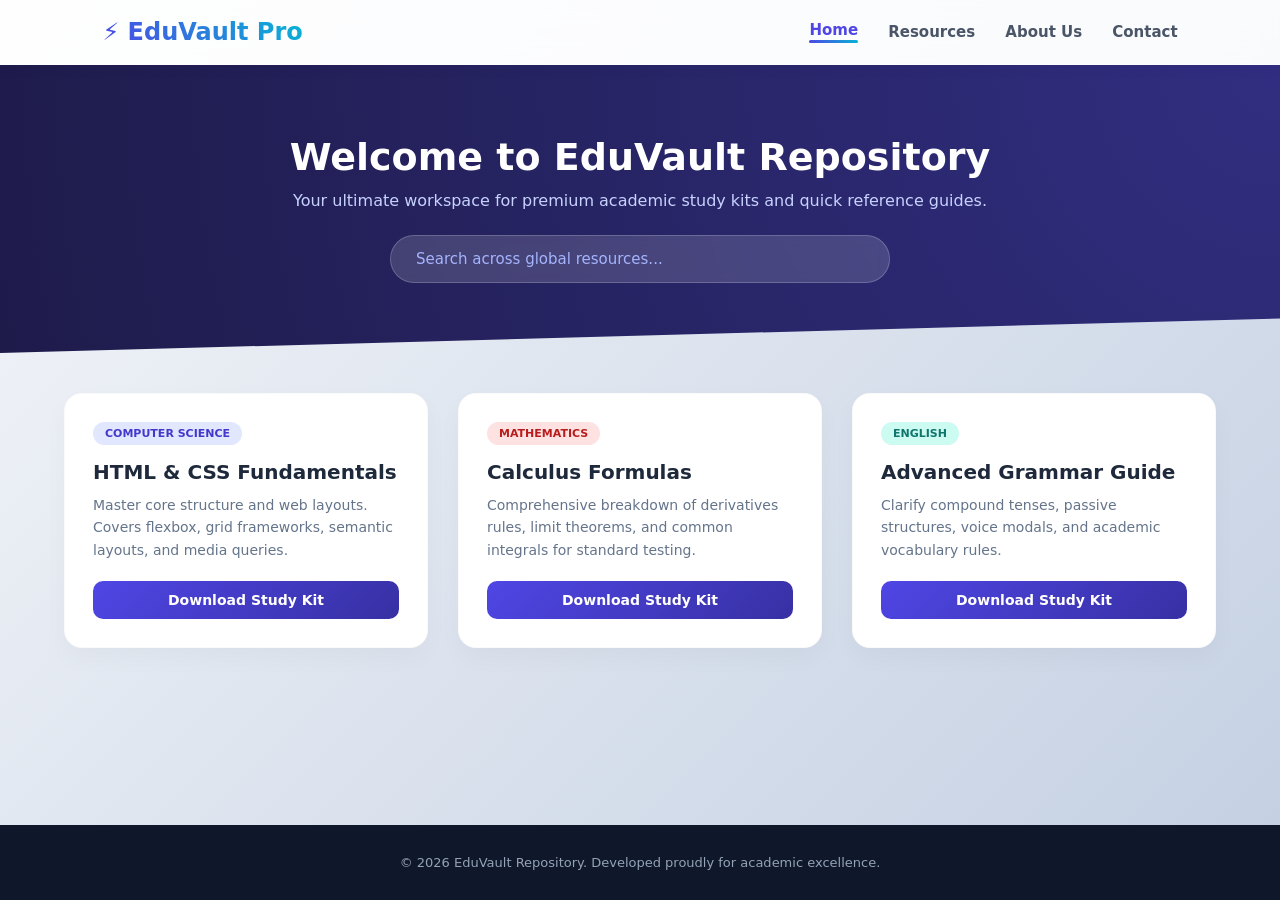
<file: index.html>
<!DOCTYPE html>
<html lang="en">
<head>
    <meta charset="UTF-8">
    <meta name="viewport" content="width=device-width, initial-scale=1.0">
    <title>EduVault Pro | Home</title>
    <link rel="stylesheet" href="style.css">
</head>
<body>
    <header>
        <a href="index.html" class="logo">⚡ EduVault Pro</a>
        <nav>
            <a href="index.html" class="active">Home</a>
            <a href="resources.html">Resources</a>
            <a href="about.html">About Us</a>
            <a href="contact.html">Contact</a>
        </nav>
    </header>

    <section class="hero-section">
        <h1>Welcome to EduVault Repository</h1>
        <p>Your ultimate workspace for premium academic study kits and quick reference guides.</p>
        <div class="search-box"><input type="text" placeholder="Search across global resources..."></div>
    </section>
    
    <div class="container">
        <div class="card">
            <div class="badge tech">Computer Science</div>
            <h3>HTML & CSS Fundamentals</h3>
            <p>Master core structure and web layouts. Covers flexbox, grid frameworks, semantic layouts, and media queries.</p>
            <a href="#" class="btn">Download Study Kit</a>
        </div>
        <div class="card">
            <div class="badge math">Mathematics</div>
            <h3>Calculus Formulas</h3>
            <p>Comprehensive breakdown of derivatives rules, limit theorems, and common integrals for standard testing.</p>
            <a href="#" class="btn">Download Study Kit</a>
        </div>
        <div class="card">
            <div class="badge lang">English</div>
            <h3>Advanced Grammar Guide</h3>
            <p>Clarify compound tenses, passive structures, voice modals, and academic vocabulary rules.</p>
            <a href="#" class="btn">Download Study Kit</a>
        </div>
    </div>

    <footer><p>&copy; 2026 EduVault Repository. Developed proudly for academic excellence.</p></footer>
</body>
</html>
</file>
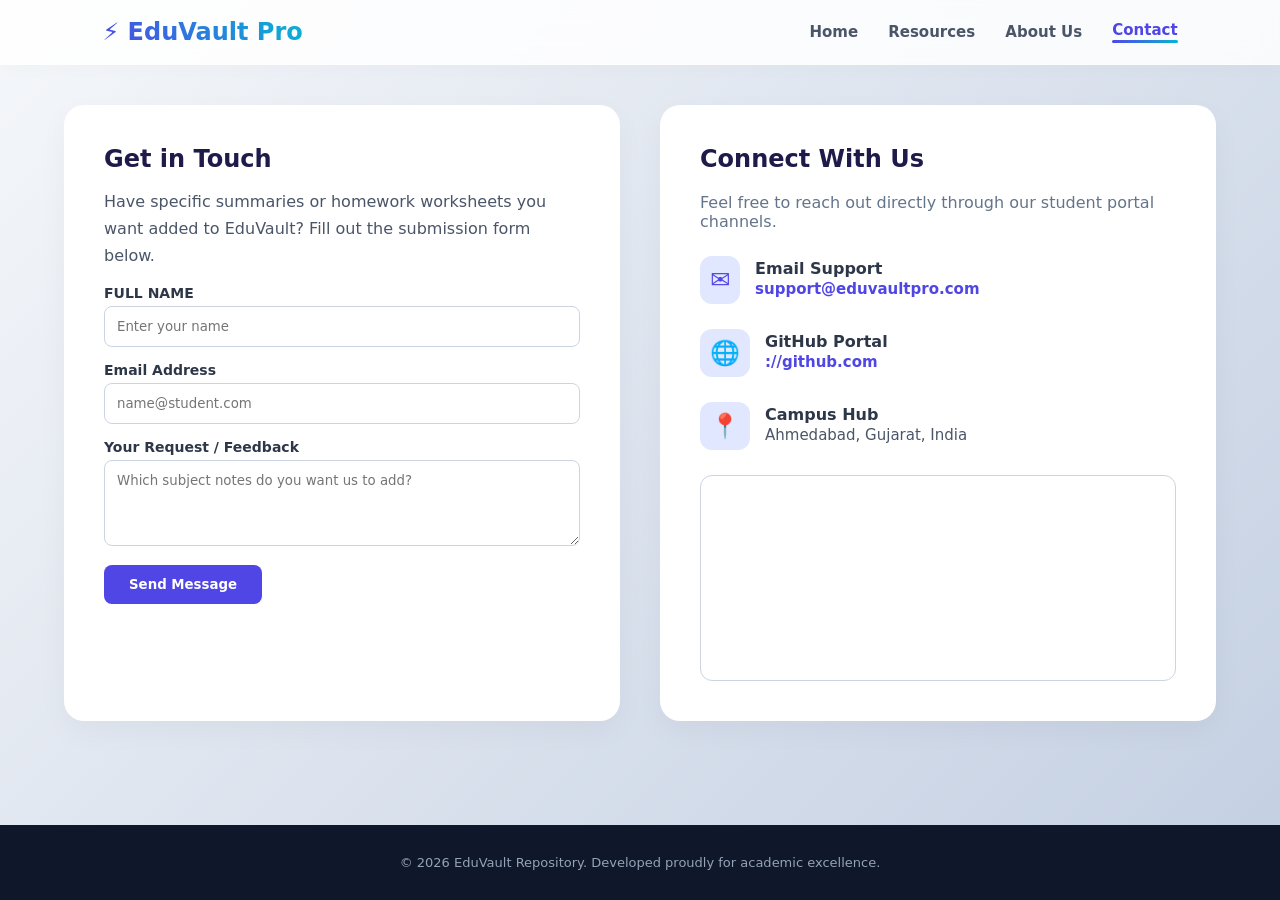
<file: contact.html>
<!DOCTYPE html>
<html lang="en">
<head>
    <meta charset="UTF-8">
    <meta name="viewport" content="width=device-width, initial-scale=1.0">
    <title>EduVault Pro | Contact Us</title>
    <link rel="stylesheet" href="style.css">
    <style>
        /* Contact Page Specific Enhancements */
        .contact-wrapper {
            display: grid;
            grid-template-columns: repeat(auto-fit, minmax(350px, 1fr));
            gap: 40px;
            max-width: 1200px;
            margin: 40px auto;
            padding: 0 24px;
        }

        .contact-info-card {
            background: white;
            padding: 40px;
            border-radius: 20px;
            box-shadow: 0 10px 30px rgba(0,0,0,0.04);
        }

        .contact-info-card h2 {
            margin-bottom: 20px;
            color: #1e1b4b;
        }

        .info-item {
            display: flex;
            align-items: center;
            margin-bottom: 25px;
        }

        .info-item .icon {
            font-size: 24px;
            margin-right: 15px;
            background: #e0e7ff;
            padding: 10px;
            border-radius: 12px;
            color: #4f46e5;
        }

        .info-item p {
            font-size: 15px;
            color: #4a5568;
            line-height: 1.5;
        }

        .info-item a {
            color: #4f46e5;
            text-decoration: none;
            font-weight: 600;
        }

        .map-container {
            margin-top: 25px;
            border-radius: 12px;
            overflow: hidden;
            border: 1px solid #cbd5e1;
        }

        /* Adjust static-content to fit grid nicely */
        .contact-wrapper .static-content {
            margin: 0;
            max-width: 100%;
        }
    </style>
</head>
<body>

    <!-- Navigation Header -->
    <header>
        <a href="index.html" class="logo">⚡ EduVault Pro</a>
        <nav>
            <a href="index.html">Home</a>
            <a href="resources.html">Resources</a>
            <a href="about.html">About Us</a>
            <a href="contact.html" class="active">Contact</a>
        </nav>
    </header>

    <!-- Main Content Wrapper Layout -->
    <div class="contact-wrapper">
        
        <!-- Left Side: Interactive Contact Form -->
        <div class="static-content">
            <h2>Get in Touch</h2>
            <p>Have specific summaries or homework worksheets you want added to EduVault? Fill out the submission form below.</p>
            
            <form onsubmit="event.preventDefault(); alert('Thank you! Your message has been sent successfully.');">
                <div class="form-group">
                    <label>FULL NAME</label>
                    <input type="text" required placeholder="Enter your name">
                </div>
                <div class="form-group">
                    <label>Email Address</label>
                    <input type="email" required placeholder="name@student.com">
                </div>
                <div class="form-group">
                    <label>Your Request / Feedback</label>
                    <textarea rows="4" required placeholder="Which subject notes do you want us to add?"></textarea>
                </div>
                <button type="submit" class="submit-btn">Send Message</button>
            </form>
        </div>

        <!-- Right Side: Connect Info & College Campus Map Location -->
        <div class="contact-info-card">
            <h2>Connect With Us</h2>
            <p style="color: #64748b; margin-bottom: 25px;">Feel free to reach out directly through our student portal channels.</p>
            
            <div class="info-item">
                <span class="icon">✉️</span>
                <div>
                    <strong>Email Support</strong>
                    <p><a href="mailto:support@eduvaultpro.com">support@eduvaultpro.com</a></p>
                </div>
            </div>

            <div class="info-item">
                <span class="icon">🌐</span>
                <div>
                    <strong>GitHub Portal</strong>
                    <p><a href="https://github.com" target="_blank">://github.com</a></p>
                </div>
            </div>

            <div class="info-item">
                <span class="icon">📍</span>
                <div>
                    <strong>Campus Hub</strong>
                    <p>Ahmedabad, Gujarat, India</p>
                </div>
            </div>

            <!-- Embedded Placeholder for Student Campus Map Zone -->
            <div class="map-container">
                <iframe 
                    src="https://share.google/S5xcut4T8mOpFQGZs//.com" 
                    width="100%" 
                    height="200" 
                    style="border:0;" 
                    allowfullscreen="" 
                    loading="lazy">
                </iframe>
            </div>
        </div>

    </div>

    <!-- Persistent Global Footer -->
    <footer>
        <p>&copy; 2026 EduVault Repository. Developed proudly for academic excellence.</p>
    </footer>

</body>
</html>
</file>
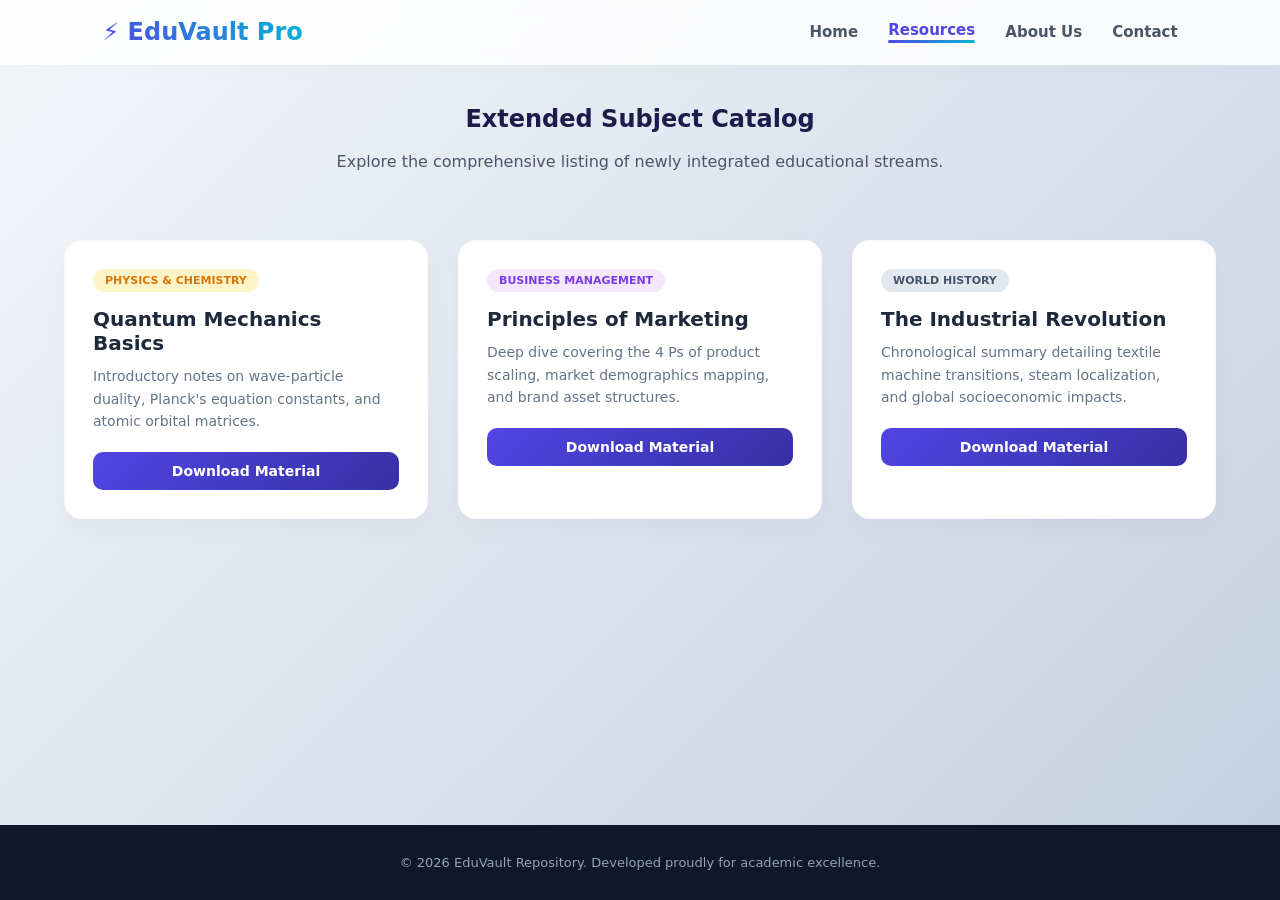
<file: resources.html>
<!DOCTYPE html>
<html lang="en">
<head>
    <meta charset="UTF-8">
    <meta name="viewport" content="width=device-width, initial-scale=1.0">
    <title>EduVault Pro | Resources</title>
    <link rel="stylesheet" href="style.css">
</head>
<body>
    <header>
        <a href="index.html" class="logo">⚡ EduVault Pro</a>
        <nav>
            <a href="index.html">Home</a>
            <a href="resources.html" class="active">Resources</a>
            <a href="about.html">About Us</a>
            <a href="contact.html">Contact</a>
        </nav>
    </header>

    <div class="static-content" style="max-width:1200px; background:transparent; padding:0; box-shadow:none; margin: 40px auto 10px;">
        <h2 style="text-align: center;">Extended Subject Catalog</h2>
        <p style="text-align: center;">Explore the comprehensive listing of newly integrated educational streams.</p>
    </div>

    <div class="container">
        <div class="card">
            <div class="badge sci">Physics & Chemistry</div>
            <h3>Quantum Mechanics Basics</h3>
            <p>Introductory notes on wave-particle duality, Planck's equation constants, and atomic orbital matrices.</p>
            <a href="#" class="btn">Download Material</a>
        </div>
        <div class="card">
            <div class="badge biz">Business Management</div>
            <h3>Principles of Marketing</h3>
            <p>Deep dive covering the 4 Ps of product scaling, market demographics mapping, and brand asset structures.</p>
            <a href="#" class="btn">Download Material</a>
        </div>
        <div class="card">
            <div class="badge hist">World History</div>
            <h3>The Industrial Revolution</h3>
            <p>Chronological summary detailing textile machine transitions, steam localization, and global socioeconomic impacts.</p>
            <a href="#" class="btn">Download Material</a>
        </div>
    </div>

    <footer><p>&copy; 2026 EduVault Repository. Developed proudly for academic excellence.</p></footer>
</body>
</html>
</file>
<file: style.css>
/* ================= GLOBAL LAYOUT & STYLING RESET ================= */
* {
    margin: 0;
    padding: 0;
    box-sizing: border-box;
    font-family: 'Poppins', system-ui, -apple-system, sans-serif;
}

body {
    background: linear-gradient(135deg, #f5f7fa 0%, #c3cfe2 100%);
    color: #2d3748;
    min-height: 100vh;
    display: flex;
    flex-direction: column;
}

/* ================= HEADER & NAV INTERACTIVE EFFECTS ================= */
header {
    background: rgba(255, 255, 255, 0.85);
    backdrop-filter: blur(12px);
    -webkit-backdrop-filter: blur(12px);
    border-bottom: 1px solid rgba(255, 255, 255, 0.4);
    display: flex;
    justify-content: space-between;
    align-items: center;
    padding: 18px 8%;
    position: sticky;
    top: 0;
    z-index: 1000;
    box-shadow: 0 4px 20px rgba(0, 0, 0, 0.02);
}

/* Base Logo styling with smooth cubic transition curve */
header .logo {
    font-size: 24px;
    font-weight: 800;
    background: linear-gradient(45deg, #4f46e5, #06b6d4);
    -webkit-background-clip: text;
    -webkit-text-fill-color: transparent;
    text-decoration: none;
    transition: all 0.3s cubic-bezier(0.4, 0, 0.2, 1);
    display: inline-block;
}

/* ✨ Logo Hover State: Triggers scaling up and an elegant background glow */
header .logo:hover {
    transform: scale(1.05); /* Scales the logo up by 5% */
    filter: drop-shadow(0 0 8px rgba(79, 70, 229, 0.5)); /* Adds a neon reflection behind text */
}

/* Base Navigation Link styling */
header nav a {
    color: #4a5568;
    text-decoration: none;
    margin-left: 25px;
    font-weight: 600;
    font-size: 15px;
    position: relative;
    padding: 4px 0;
    transition: all 0.3s ease;
    display: inline-block;
}

/* ✨ Nav Link Hover State: Shifting the active font color and floating text upwards */
header nav a:hover, header nav a.active {
    color: #4f46e5;
    transform: translateY(-2px); /* Moves link 2px up on the Y-axis */
}

/* Creating a hidden custom underline using pseudo-elements */
header nav a::after {
    content: '';
    position: absolute;
    width: 0; /* Keeps it completely hidden initially */
    height: 3px;
    bottom: 0;
    left: 0;
    background: linear-gradient(45deg, #4f46e5, #06b6d4);
    border-radius: 2px;
    transition: width 0.3s cubic-bezier(0.4, 0, 0.2, 1);
}

/* ✨ Underline Hover State: Smoothly expands the custom border bar from left to right */
header nav a:hover::after, header nav a.active::after {
    width: 100%; /* Expands the bar across full text width */
}

/* ================= DYNAMIC HERO INTERFACE ================= */
.hero-section {
    background: radial-gradient(circle at top right, #312e81, #1e1b4b);
    color: white;
    text-align: center;
    padding: 70px 20px;
    clip-path: polygon(0 0, 100% 0, 100% 88%, 0 100%);
}

.hero-section h1 {
    font-size: 38px;
    font-weight: 700;
    margin-bottom: 12px;
}

.hero-section p {
    color: #c7d2fe;
    margin-bottom: 25px;
    font-size: 16px;
}

.search-box input {
    width: 100%;
    max-width: 500px;
    padding: 14px 25px;
    border: 1px solid rgba(255, 255, 255, 0.2);
    border-radius: 50px;
    font-size: 15px;
    background: rgba(255, 255, 255, 0.15);
    color: white;
    outline: none;
    backdrop-filter: blur(5px);
}

.search-box input::placeholder {
    color: #a5b4fc;
}

.search-box input:focus {
    background: white;
    color: #1e1b4b;
}

/* ================= GRID FRAMEWORK FOR SUBJECT CARDS ================= */
.container {
    max-width: 1200px;
    margin: 40px auto;
    padding: 0 24px;
    display: grid;
    grid-template-columns: repeat(auto-fit, minmax(320px, 1fr));
    gap: 30px;
}

.card {
    background: white;
    border-radius: 18px;
    padding: 28px;
    box-shadow: 0 10px 25px rgba(0,0,0,0.03);
    transition: all 0.3s cubic-bezier(0.175, 0.885, 0.32, 1.275);
    border: 1px solid rgba(0,0,0,0.02);
}

.card:hover {
    transform: translateY(-8px);
    box-shadow: 0 18px 35px rgba(79, 70, 229, 0.1);
}

/* Elegant Subject Tags & Category Badges */
.badge {
    display: inline-block;
    padding: 5px 12px;
    font-size: 11px;
    font-weight: 700;
    text-transform: uppercase;
    border-radius: 20px;
    margin-bottom: 15px;
}

.badge.tech { background: #e0e7ff; color: #4338ca; }
.badge.math { background: #fee2e2; color: #b91c1c; }
.badge.lang { background: #ccfbf1; color: #0f766e; }
.badge.sci { background: #fef3c7; color: #d97706; }
.badge.biz { background: #f3e8ff; color: #7c3aed; }
.badge.hist { background: #e2e8f0; color: #475569; }

.card h3 {
    font-size: 20px;
    margin-bottom: 10px;
    color: #1e293b;
}

.card p {
    font-size: 14px;
    color: #64748b;
    line-height: 1.6;
    margin-bottom: 20px;
}

/* Styled Premium Download Button */
.btn {
    display: block;
    background: linear-gradient(135deg, #4f46e5 0%, #3730a3 100%);
    color: white;
    text-decoration: none;
    padding: 11px;
    border-radius: 10px;
    font-size: 14px;
    font-weight: 600;
    text-align: center;
}

/* ================= STATIC PAGES CONTENT CONTAINER ================= */
.static-content {
    max-width: 800px;
    margin: 60px auto;
    background: white;
    padding: 40px;
    border-radius: 20px;
    box-shadow: 0 10px 30px rgba(0,0,0,0.04);
}

.static-content h2 {
    margin-bottom: 15px;
    color: #1e1b4b;
}

.static-content p {
    line-height: 1.7;
    color: #4a5568;
    margin-bottom: 15px;
}

/* ================= INTERACTIVE INPUT FORMS ================= */
.form-group {
    margin-bottom: 15px;
}

.form-group label {
    display: block;
    margin-bottom: 5px;
    font-weight: 600;
    font-size: 14px;
}

.form-group input, .form-group textarea {
    width: 100%;
    padding: 12px;
    border: 1px solid #cbd5e1;
    border-radius: 8px;
    outline: none;
}

.submit-btn {
    background: #4f46e5;
    color: white;
    padding: 12px 25px;
    border: none;
    border-radius: 8px;
    cursor: pointer;
    font-weight: 600;
}

/* ================= CONTACT PAGE MULTI-COLUMN INTERACTION ================= */
.contact-wrapper {
    display: grid;
    grid-template-columns: repeat(auto-fit, minmax(350px, 1fr));
    gap: 40px;
    max-width: 1200px;
    margin: 40px auto;
    padding: 0 24px;
}

.contact-info-card {
    background: white;
    padding: 40px;
    border-radius: 20px;
    box-shadow: 0 10px 30px rgba(0,0,0,0.04);
}

.contact-info-card h2 {
    margin-bottom: 20px;
    color: #1e1b4b;
}

.info-item {
    display: flex;
    align-items: center;
    margin-bottom: 25px;
}

.info-item .icon {
    font-size: 24px;
    margin-right: 15px;
    background: #e0e7ff;
    padding: 10px;
    border-radius: 12px;
    color: #4f46e5;
}

.info-item p {
    font-size: 15px;
    color: #4a5568;
    line-height: 1.5;
}

.info-item a {
    color: #4f46e5;
    text-decoration: none;
    font-weight: 600;
}

.map-container {
    margin-top: 25px;
    border-radius: 12px;
    overflow: hidden;
    border: 1px solid #cbd5e1;
}

.contact-wrapper .static-content {
    margin: 0;
    max-width: 100%;
}

/* ================= GLOBAL RESPONSIVE FOOTER ================= */
footer {
    text-align: center;
    padding: 30px;
    background: #0f172a;
    color: #94a3b8;
    font-size: 13px;
    margin-top: auto;
}
</file>
